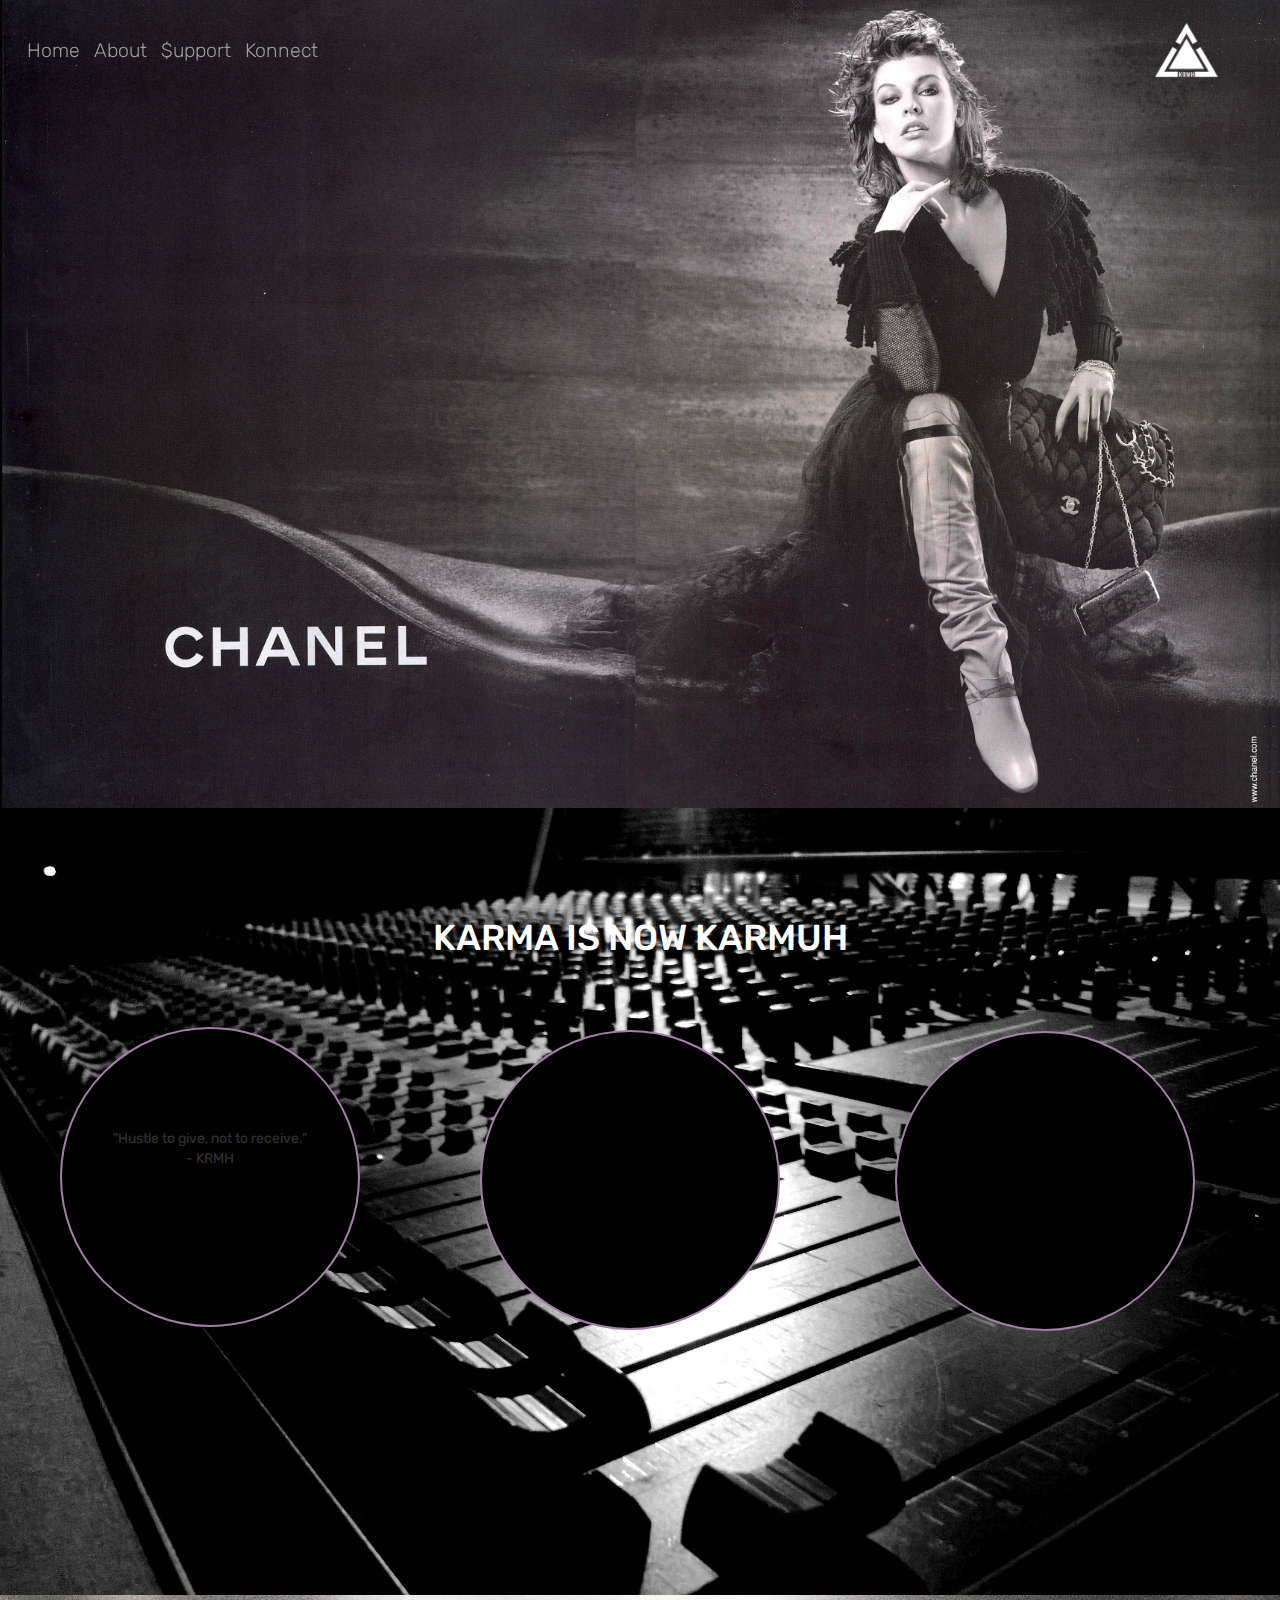
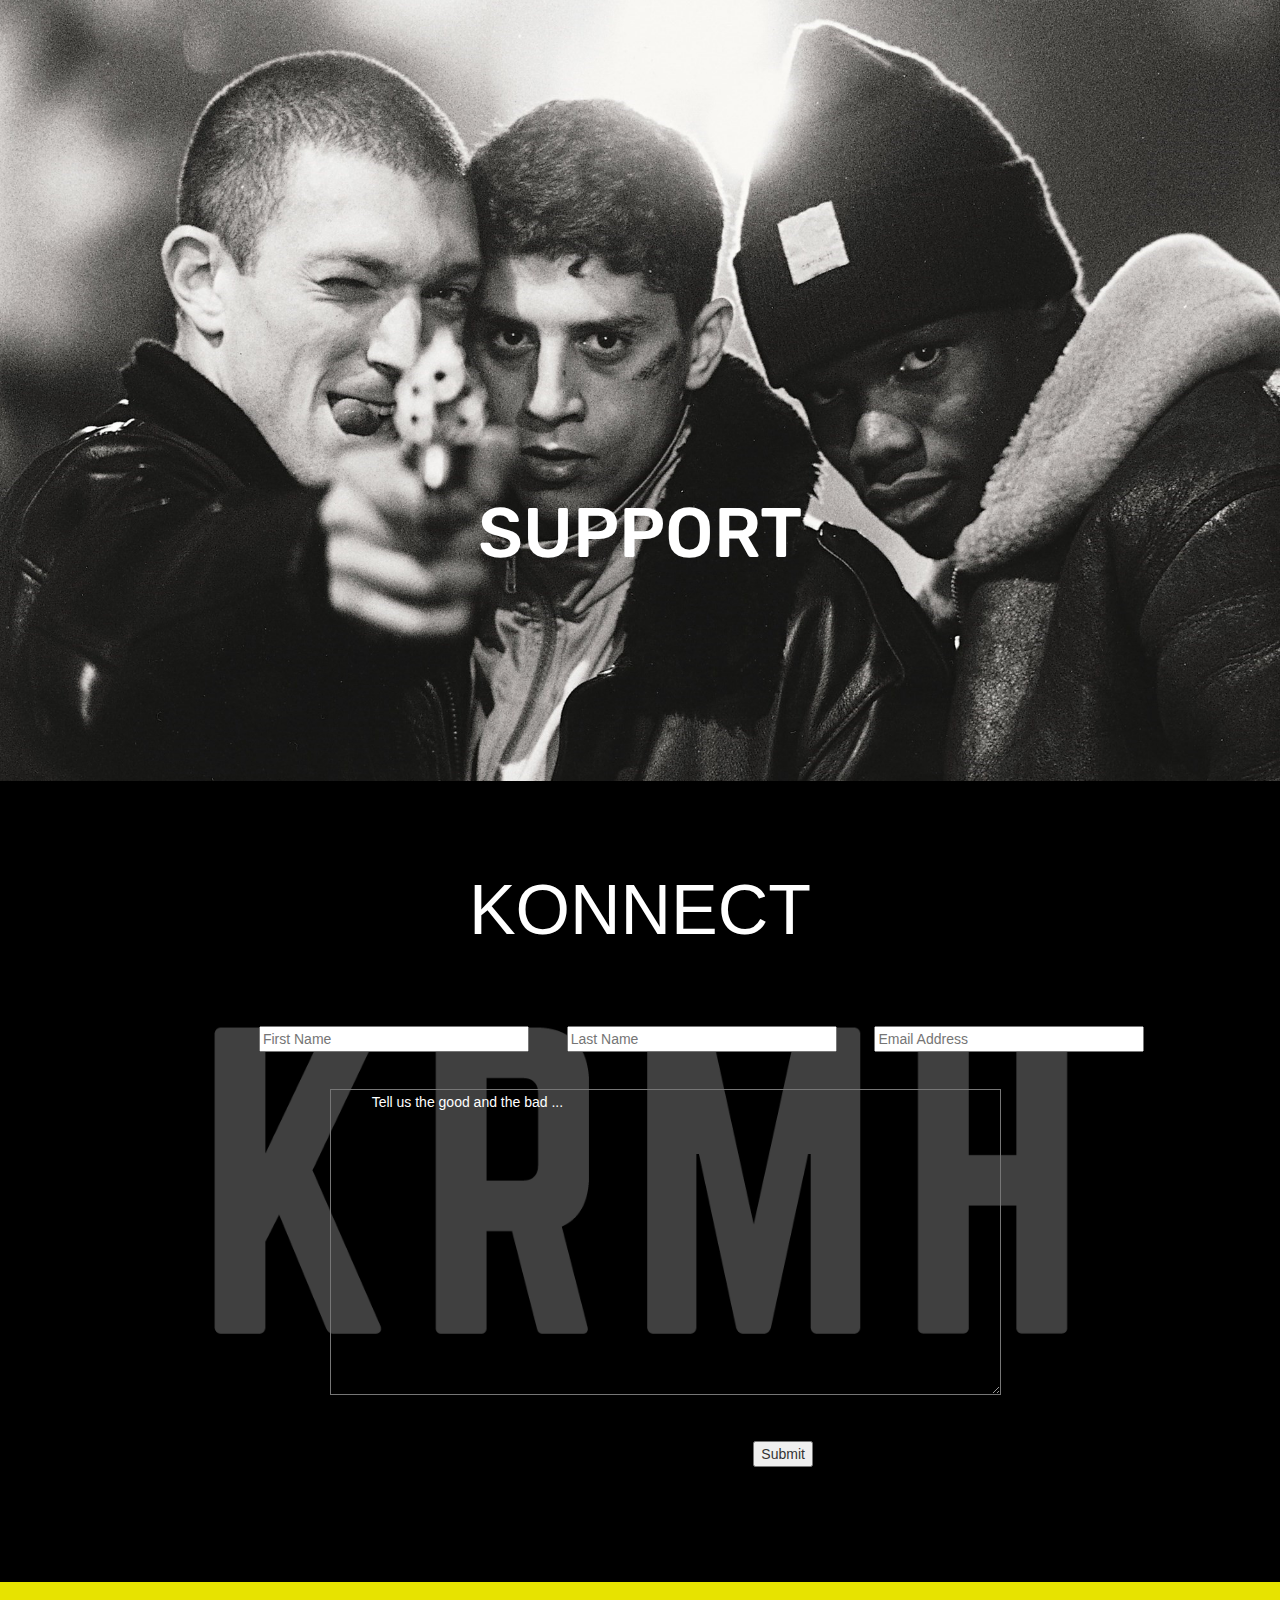
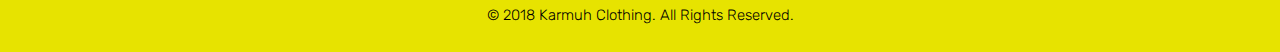
<file: index.html>
<!DOCTYPE html>
<html lang="en">

<head>
  <meta name="viewport" content="width=device-width, initial-scale=1">
  <link href="https://fonts.googleapis.com/css?family=Rubik:300,400,500,700" rel="stylesheet">
  
  <link rel="stylesheet" href="https://maxcdn.bootstrapcdn.com/bootstrap/3.3.7/css/bootstrap.min.css">
  <link rel="stylesheet" href="css/style.css">
  <script src="https://maxcdn.bootstrapcdn.com/bootstrap/4.0.0/js/bootstrap.min.js"></script>
  <script src="https://code.jquery.com/jquery-3.3.1.min.js"></script>

  <script src="js/main.js"></script>  

  <title>Karmuh Clothing</title>
</head>

<body>
 
  <header>

  <div class="container">
  
    <nav class="col-12 navbar-default navbar-fixed-top navbar-inverse testHeader">

      <div class="mainLinks">

        <ul class=" navbar-nav">
          <li class="nav-item">
            <a class="nav-link scroll" href="#homeSection">Home</a>
          </li>
          <li class="nav-item">
            <a class="nav-link scroll" href="#aboutSection">About</a>
          </li>
          <li class="nav-item">
            <a class="nav-link scroll" href="#supportSection">$upport</a>
          </li>
          <li class="nav-item">
            <a class="nav-link scroll" href="#konnectSection">Konnect</a>
          </li>
        </ul>
        
          <img class="img-fluid logo" src="images/temp_sitelogo_white.png">
        
      </div> <!-- mainLinks -->
          
        
      </div> <!-- end of container -->
    </nav>
  </header>
  

  <!-- HOME SECTION -->
  
  <section id="homeSection">
    <div class="bg">
      <img src="images/chanel.jpg" alt="logo">
    </div>
  </section>
  

  <!-- ABOUT SECTION -->

  <section id="aboutSection">

    
    <div class="karmaIsNow">
      <h1>KARMA IS NOW KARMUH</h1>
    </div>
    
    <div class="quotes">

      <section id="circleOne" class="circles">
        <div id="firstQuotes">
          <p class="text quoteOne">"Hustle to give, not to receive." <br> - KRMH</p>
          <p class="text quoteTwo">"Kill The Ego." <br> - KRMH</p>
        </div>
      </section>
      
      <section id="circleTwo" class="circles">
        <div id="secondQuotes">
          <p class="text quoteOne">"Not here for your approval." <br> - KRMH</p>
          <p class="text quoteTwo">"Death gives life meaning. <br>To know your days are numbered and <br>time is short, is to live in the now." <br> - KRMH</p>
        </div>
      </section>
      
      <section id="circleThree" class="circles">
        <div id="thirdQuotes">
          <p class="text quoteOne">"Everything is difficult, <br> nothing is impossible." <br> - KRMH</p>
          <p class="text quoteTwo">"Embrace The Journey." <br> - KRMH</p>
        </div>
      </section>
      
      <div class="aboutBg">
        <img src="images/music.jpg" alt="music production">
      </div>
      
    </div>

  </section>
  
  
  <!-- SUPPPORT SECTION -->
  
  <section id="supportSection">

    <div class="support">
      <h1>SUPPORT</h1>
    </div>



    <div class="supportBg">
      <img src="images/rebel.jpg" alt="shoe explosion">
    </div>

  </section>
  
  
  <!-- KONNECT SECTION -->
  
  <section id="konnectSection">
    <div class="konnect">
      <h1>KONNECT</h1>

      <form>
        <label></label>
        <input type="text" name="first name" placeholder="First Name" size="30">

        <label> </label>
        <input type="text" name="last name" placeholder="Last Name" size="30">

        <label> </label>
        <input type="text" name="last name" placeholder="Email Address" size="30">
        
        <textarea class="konnectText" rows="15" cols="80" placeholder="">
          Tell us the good and the bad ...
        </textarea>

        <button type="submit" value="Submit">Submit</button>
      </form>
    </div> 


    <div class="konnectBg">
      <img src="images/konnect_site.png">
    </div>
  
  </section>
  
  <section>
    <footer id="footerSection">
      <small>© 2018 Karmuh Clothing. All Rights Reserved.</small>
    </footer>
  </section>

</body>
</html>
</file>
<file: css/style.css>
body {
  background-color: grey;
}

html, body {
  margin: 0;
  padding: 0;
  clear: both;
}

/***** HOME PAGE NAV *****/

 .mainLinks ul li {
  padding: 7px;
  text-decoration: none;
  font-size: 19.5px;
  font-family: 'Rubik', sans-serif;
  font-weight: 300; 
  display: inline;
  position: relative;
  top: 30px;
  left: -20px;
}  

.testHeader {
  background-color: transparent;
}

.logo {
  position: relative;
  top: 23px;
  left: 810px;
  height: 55px;
}

.bg img {
  width: 100%; 
}

a.nav-link.scroll {
  background-color: transparent !important;
  text-decoration: none;
}

/***** ABOUT PAGE *****/

#aboutSection {
  margin-top: -20px;
  width: 100%;
  height: 800px;
}

.aboutBg img {
  width: 100%;
  margin-top: -523px;
  height: 787px;;
}

.karmaIsNow {
  font-family: 'Rubik', sans-serif;
  position: relative;
  top: 110px;
  text-align: center;
  color: white;
}

#circleOne {
  position: relative;
  width: 300px;
  height: 300px;
  background-color: black;
  border-radius: 50%;
  margin-top: 180px;
  margin-left: 60px;
  border: 2.5px solid rgb(161, 129, 165);
  transition: border 1s linear, box-shadow 1s linear;
}

#circleOne.active {
  box-shadow: 0 0 180px rgba(121, 4, 145, 0.795);
}

#circleTwo {
  position: relative;
  width: 300px;
  height: 300px;
  background-color: black;
  border-radius: 50%;
  margin-top: -297px;
  margin-left: 480px;
  border: 2.5px solid rgb(161, 129, 165);
  transition: border 1s linear, box-shadow 1s linear;
}

#circleTwo.active {
  box-shadow: 0 0 180px rgba(121, 4, 145, 0.795);
}


#circleThree {
  position: relative;
  width: 300px;
  height: 300px;
  background-color: black;
  border-radius: 50%;
  margin-top: -299px;
  margin-left: 895px;
  border: 2.5px solid rgb(161, 129, 165);
  transition: border 1s linear, box-shadow 1s linear;
}

#circleThree.active {
  box-shadow: 0 0 180px rgba(121, 4, 145, 0.795);
}

p.text {
  font-family: 'Rubik', sans-serif;
  text-align: center;
  position: relative;
  top: 100px;
  color: white;
}



/***** SUPPORT PAGE *****/

#supportSection {
  margin-top: -33px;
  width: 100%;
  height: 800px;
}

.supportBg img {
  margin-top: -87px;
  width: 100%;
  height: 787px;
}

.support h1 {
  font-family: 'Rubik', sans-serif;
  position: relative;
  top: 500px;
  text-align: center;
  font-size: 70px;
  color: white; 
}


/***** KONNECT PAGE *****/

#konnectSection {
  margin-top: -33px;
  width: 100%;
  height: 800px;
}

.konnectBg img {
  margin-top: -131px;
  width: 100%;
  height: 801px;
  opacity: 1;
}

.konnect h1 {
  position: relative;
  top: 90px;
  text-align: center;
  font-size: 70px;
  color: white; 
}

form {
  position: relative;
  top: 140px;
  left: 225px;
}

form label {
  padding: 15px;
}

textarea {
  position: absolute;
  top: 80px;
  left: 105px;
  background: transparent;
  color: white;
  white-space: nowrap;
}

button {
  position: relative;
  top: 415px;
  right: 395px;
}

/***** FOOTER PAGE *****/

#footerSection {
  width: 100%;
  height: 70px;
  background-color: rgb(231, 227, 0);
  color: black;
  font-family: 'Rubik', sans-serif;
  font-weight: 300;
  text-align: center;
  margin: 0;
  padding: 20px 0 10px 0;
  font-size: 17.5px;
}

#footerSection small {
  position: relative;
}
</file>
